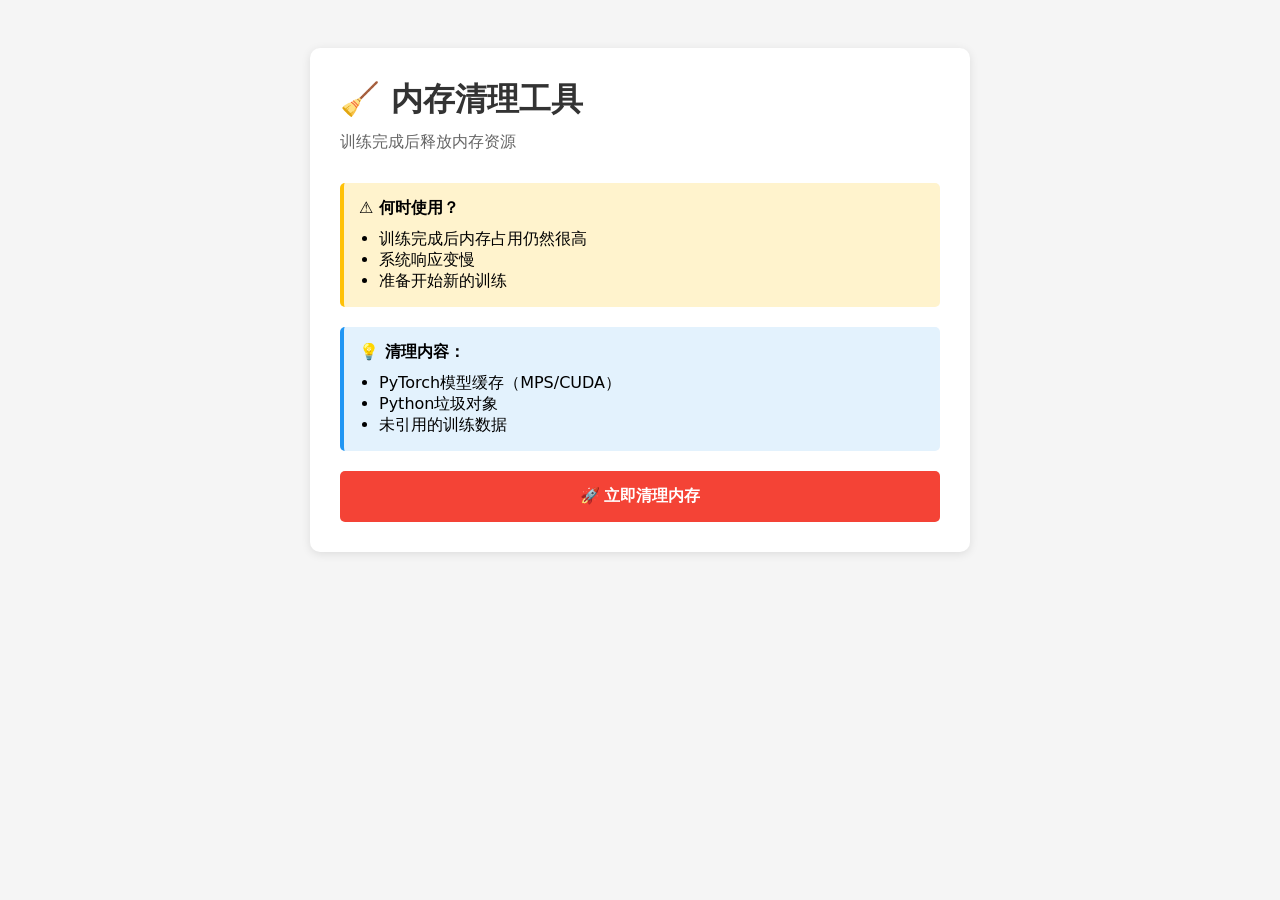
<file: frontend/cleanup_memory.html>
<!DOCTYPE html>
<html lang="zh-CN">
<head>
    <meta charset="UTF-8">
    <title>内存清理工具</title>
    <style>
        body { font-family: system-ui; padding: 40px; background: #f5f5f5; }
        .container { max-width: 600px; margin: 0 auto; background: white; padding: 30px; border-radius: 10px; box-shadow: 0 2px 10px rgba(0,0,0,0.1); }
        h1 { color: #333; margin: 0 0 10px; }
        p { color: #666; margin: 0 0 30px; }
        .info { background: #e3f2fd; padding: 15px; border-radius: 5px; margin: 20px 0; border-left: 4px solid #2196f3; }
        .warning { background: #fff3cd; padding: 15px; border-radius: 5px; margin: 20px 0; border-left: 4px solid #ffc107; }
        button { padding: 15px 30px; background: #f44336; color: white; border: none; border-radius: 5px; cursor: pointer; font-size: 16px; font-weight: bold; width: 100%; }
        button:hover { background: #d32f2f; }
        .result { margin-top: 20px; padding: 15px; border-radius: 5px; display: none; }
        .result.success { background: #c8e6c9; border-left: 4px solid #4caf50; }
        .result.error { background: #ffcdd2; border-left: 4px solid #f44336; }
    </style>
</head>
<body>
    <div class="container">
        <h1>🧹 内存清理工具</h1>
        <p>训练完成后释放内存资源</p>
        
        <div class="warning">
            <strong>⚠️ 何时使用？</strong>
            <ul style="margin: 10px 0 0; padding-left: 20px;">
                <li>训练完成后内存占用仍然很高</li>
                <li>系统响应变慢</li>
                <li>准备开始新的训练</li>
            </ul>
        </div>
        
        <div class="info">
            <strong>💡 清理内容：</strong>
            <ul style="margin: 10px 0 0; padding-left: 20px;">
                <li>PyTorch模型缓存（MPS/CUDA）</li>
                <li>Python垃圾对象</li>
                <li>未引用的训练数据</li>
            </ul>
        </div>
        
        <button onclick="cleanupMemory()">🚀 立即清理内存</button>
        
        <div id="result" class="result"></div>
    </div>
    
    <script>
        async function cleanupMemory() {
            const btn = event.target;
            const resultDiv = document.getElementById('result');
            
            btn.disabled = true;
            btn.textContent = '🔄 清理中...';
            resultDiv.style.display = 'none';
            
            try {
                const response = await fetch('/api/system/cleanup', {
                    method: 'POST'
                });
                
                const result = await response.json();
                
                if (result.success) {
                    resultDiv.className = 'result success';
                    resultDiv.innerHTML = `
                        <strong>✅ 清理成功！</strong><br>
                        ${result.message}<br><br>
                        <small>建议：刷新页面后开始新的训练</small>
                    `;
                } else {
                    resultDiv.className = 'result error';
                    resultDiv.innerHTML = `<strong>❌ 清理失败：</strong>${result.error}`;
                }
                
                resultDiv.style.display = 'block';
            } catch (error) {
                resultDiv.className = 'result error';
                resultDiv.innerHTML = `<strong>❌ 请求失败：</strong>${error.message}`;
                resultDiv.style.display = 'block';
            } finally {
                btn.disabled = false;
                btn.textContent = '🚀 立即清理内存';
            }
        }
    </script>
</body>
</html>
</file>
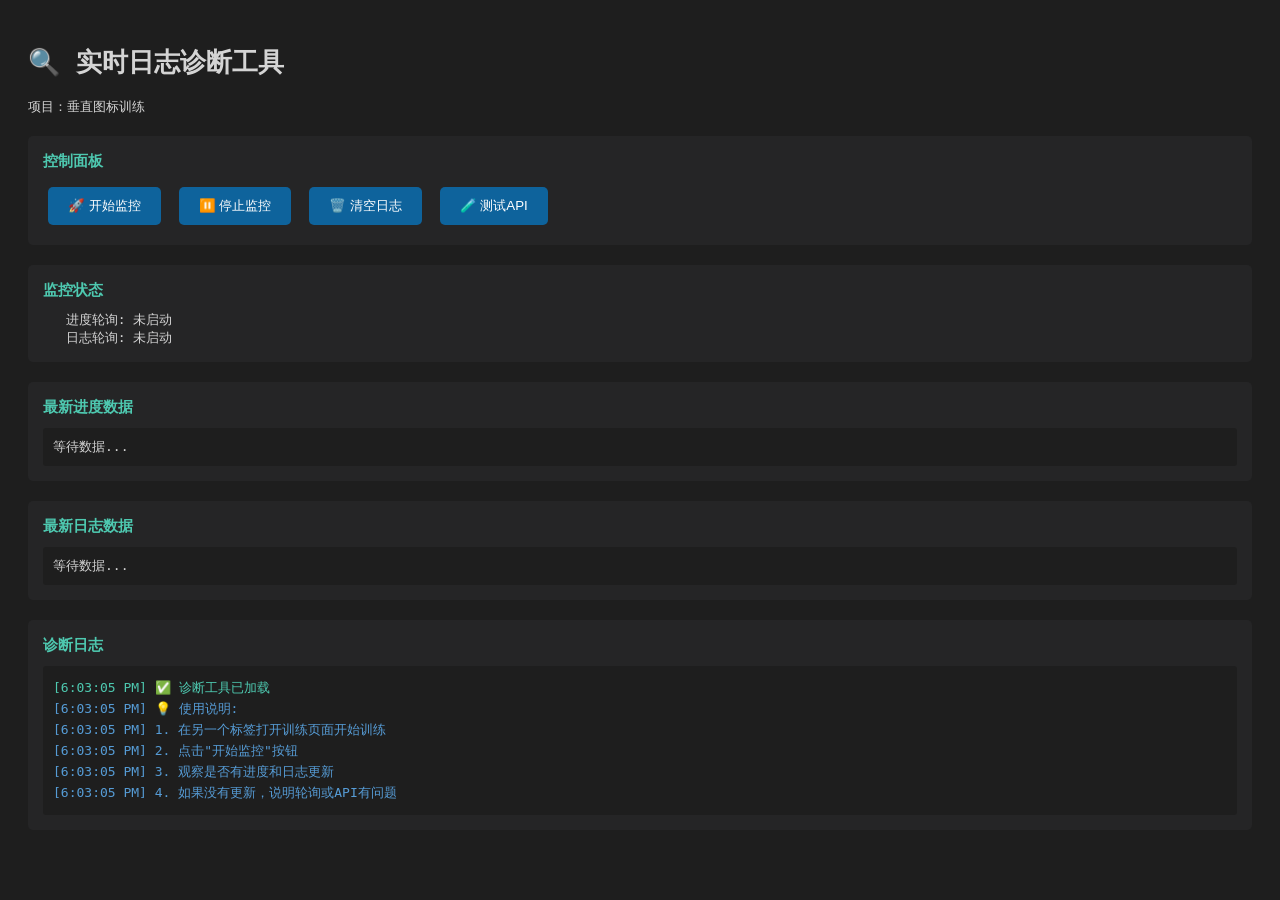
<file: frontend/diagnose_realtime.html>
<!DOCTYPE html>
<html lang="zh-CN">
<head>
    <meta charset="UTF-8">
    <title>实时日志诊断</title>
    <style>
        body { font-family: monospace; padding: 20px; background: #1e1e1e; color: #d4d4d4; }
        .section { margin: 20px 0; padding: 15px; background: #252526; border-radius: 5px; }
        .section h3 { margin: 0 0 10px; color: #4ec9b0; }
        .log { padding: 10px; background: #1e1e1e; border-radius: 3px; max-height: 300px; overflow-y: auto; }
        .log-line { margin: 3px 0; }
        .success { color: #4ec9b0; }
        .error { color: #f48771; }
        .warning { color: #ce9178; }
        .info { color: #569cd6; }
        button { padding: 10px 20px; background: #0e639c; color: white; border: none; border-radius: 5px; cursor: pointer; margin: 5px; }
        button:hover { background: #1177bb; }
        .status { display: inline-block; width: 10px; height: 10px; border-radius: 50%; margin-right: 5px; }
        .status.on { background: #4ec9b0; }
        .status.off { background: #6e7681; }
    </style>
</head>
<body>
    <h1>🔍 实时日志诊断工具</h1>
    <p>项目：垂直图标训练</p>
    
    <div class="section">
        <h3>控制面板</h3>
        <button onclick="startMonitoring()">🚀 开始监控</button>
        <button onclick="stopMonitoring()">⏸️ 停止监控</button>
        <button onclick="clearLogs()">🗑️ 清空日志</button>
        <button onclick="testAPIs()">🧪 测试API</button>
    </div>
    
    <div class="section">
        <h3>监控状态</h3>
        <div>
            <span class="status" id="statusProgress"></span>
            <span>进度轮询: </span>
            <span id="progressStatus">未启动</span>
        </div>
        <div>
            <span class="status" id="statusLogs"></span>
            <span>日志轮询: </span>
            <span id="logsStatus">未启动</span>
        </div>
    </div>
    
    <div class="section">
        <h3>最新进度数据</h3>
        <div class="log" id="progressData">等待数据...</div>
    </div>
    
    <div class="section">
        <h3>最新日志数据</h3>
        <div class="log" id="logsData">等待数据...</div>
    </div>
    
    <div class="section">
        <h3>诊断日志</h3>
        <div class="log" id="diagnosticLog"></div>
    </div>
    
    <script>
        const PROJECT_ID = "垂直图标训练";
        const API_BASE = "";
        let progressInterval = null;
        let logsInterval = null;
        
        function log(message, type = 'info') {
            const logDiv = document.getElementById('diagnosticLog');
            const time = new Date().toLocaleTimeString();
            const className = type;
            logDiv.innerHTML += `<div class="log-line ${className}">[${time}] ${message}</div>`;
            logDiv.scrollTop = logDiv.scrollHeight;
        }
        
        function updateStatus(type, active) {
            const statusEl = document.getElementById(`status${type}`);
            const textEl = document.getElementById(`${type.toLowerCase()}Status`);
            statusEl.className = `status ${active ? 'on' : 'off'}`;
            textEl.textContent = active ? '运行中' : '已停止';
        }
        
        async function checkProgressAPI() {
            try {
                const response = await fetch(`${API_BASE}/api/projects/${PROJECT_ID}/train/progress`);
                const result = await response.json();
                
                if (result.success && result.data) {
                    log(`✅ 进度API返回: epoch ${result.data.current_epoch}/${result.data.total_epochs}, loss ${result.data.current_loss}`, 'success');
                    document.getElementById('progressData').innerHTML = JSON.stringify(result.data, null, 2);
                    return true;
                } else {
                    log(`⚠️ 进度API: ${result.message || result.status}`, 'warning');
                    document.getElementById('progressData').innerHTML = JSON.stringify(result, null, 2);
                    return false;
                }
            } catch (error) {
                log(`❌ 进度API错误: ${error.message}`, 'error');
                return false;
            }
        }
        
        async function checkLogsAPI() {
            try {
                const response = await fetch(`${API_BASE}/api/projects/${PROJECT_ID}/train/logs`);
                const result = await response.json();
                
                if (result.success) {
                    const lines = result.logs ? result.logs.split('\\n').filter(l => l.trim()).length : 0;
                    log(`✅ 日志API返回: ${lines} 行`, 'success');
                    document.getElementById('logsData').innerHTML = result.logs || '(空)';
                    return true;
                } else {
                    log(`⚠️ 日志API: ${result.message}`, 'warning');
                    document.getElementById('logsData').innerHTML = JSON.stringify(result, null, 2);
                    return false;
                }
            } catch (error) {
                log(`❌ 日志API错误: ${error.message}`, 'error');
                return false;
            }
        }
        
        function startMonitoring() {
            log('🚀 开始监控...', 'info');
            
            // 停止之前的轮询
            stopMonitoring();
            
            // 开始进度轮询
            progressInterval = setInterval(async () => {
                await checkProgressAPI();
            }, 2000);
            updateStatus('Progress', true);
            
            // 开始日志轮询
            logsInterval = setInterval(async () => {
                await checkLogsAPI();
            }, 2000);
            updateStatus('Logs', true);
            
            // 立即执行一次
            checkProgressAPI();
            checkLogsAPI();
        }
        
        function stopMonitoring() {
            if (progressInterval) {
                clearInterval(progressInterval);
                progressInterval = null;
                updateStatus('Progress', false);
            }
            if (logsInterval) {
                clearInterval(logsInterval);
                logsInterval = null;
                updateStatus('Logs', false);
            }
            log('⏸️ 监控已停止', 'warning');
        }
        
        function clearLogs() {
            document.getElementById('diagnosticLog').innerHTML = '';
            log('🗑️ 日志已清空', 'info');
        }
        
        async function testAPIs() {
            log('🧪 测试API连接...', 'info');
            await checkProgressAPI();
            await checkLogsAPI();
        }
        
        // 页面加载时检查
        window.onload = () => {
            log('✅ 诊断工具已加载', 'success');
            log('💡 使用说明:', 'info');
            log('  1. 在另一个标签打开训练页面开始训练', 'info');
            log('  2. 点击"开始监控"按钮', 'info');
            log('  3. 观察是否有进度和日志更新', 'info');
            log('  4. 如果没有更新，说明轮询或API有问题', 'info');
        };
    </script>
</body>
</html>
</file>
